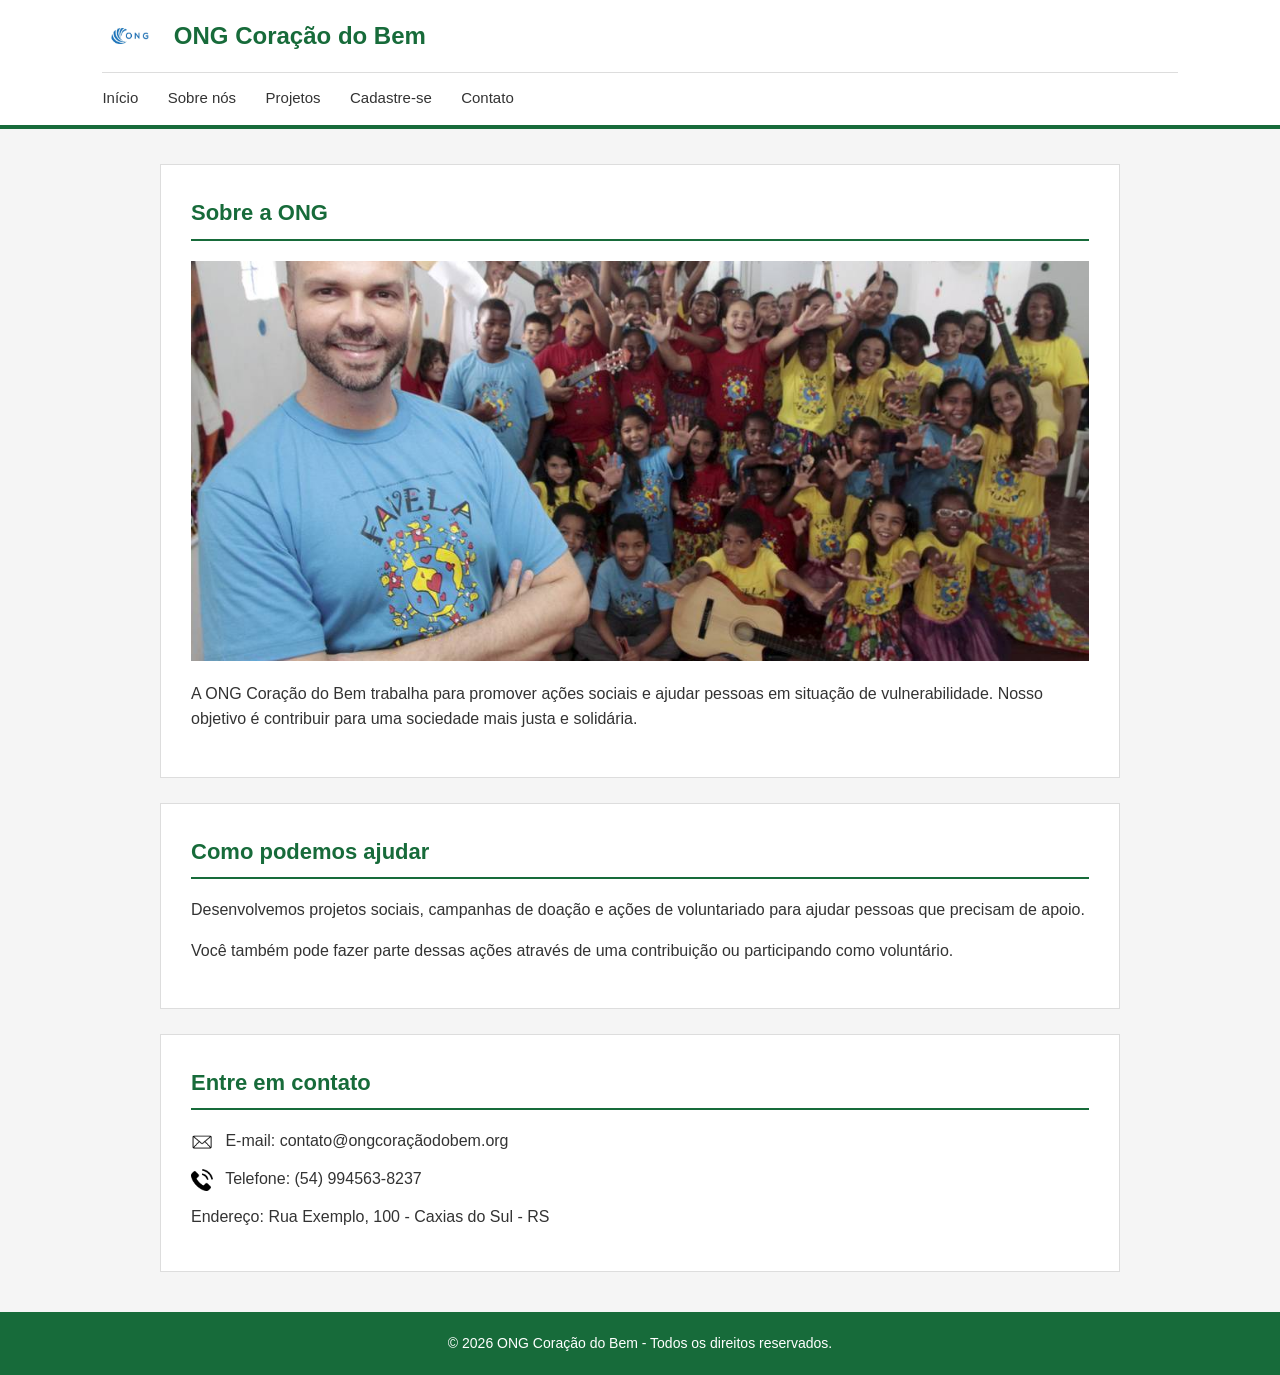
<file: index.html>
<!DOCTYPE html>
<html lang="pt-BR">

<head>
    <meta charset="UTF-8">
    <meta name="viewport" content="width=device-width, initial-scale=1.0">
    <link rel="stylesheet" href="style.css">
    <title>ONG Coração do Bem</title>
</head>

<body>
    <header> <img src="imagens/Logo.jpg" alt="Logo da ONG Esperança">
        <h1>ONG Coração do Bem</h1>
        <nav> <a href="index.html">Início</a> <a href="sobre.html">Sobre nós</a> <a href="projetos.html">Projetos</a> <a
                href="cadastro.html">Cadastre-se</a> <a href="#contato">Contato</a> </nav>
    </header>
    <main>
        <section>
            <h2>Sobre a ONG</h2> <img src="imagens/ONG.jpg" alt="Voluntários da ONG realizando uma ação social">
            <p> A ONG Coração do Bem trabalha para promover ações sociais e ajudar pessoas em situação de vulnerabilidade.
                Nosso objetivo é contribuir para uma sociedade mais justa e solidária. </p>
        </section>
        <section>
            <h2>Como podemos ajudar</h2>
            <p> Desenvolvemos projetos sociais, campanhas de doação e ações de voluntariado para ajudar pessoas que
                precisam de apoio. </p>
            <p> Você também pode fazer parte dessas ações através de uma contribuição ou participando como voluntário.
            </p>
        </section>
        <section id="contato">
            <h2>Entre em contato</h2>
            <p> <img src="imagens/Email.png" alt="Ícone de e-mail"> E-mail: contato@ongcoraçãodobem.org </p>
            <p> <img src="imagens/Telefone.png" alt="Ícone de telefone"> Telefone: (54) 994563-8237 </p>
            <p> Endereço: Rua Exemplo, 100 - Caxias do Sul - RS </p>
        </section>
    </main>
    <footer>
        <p>&copy; 2026 ONG Coração do Bem - Todos os direitos reservados.</p>
    </footer>
</body>

</html>
</file>
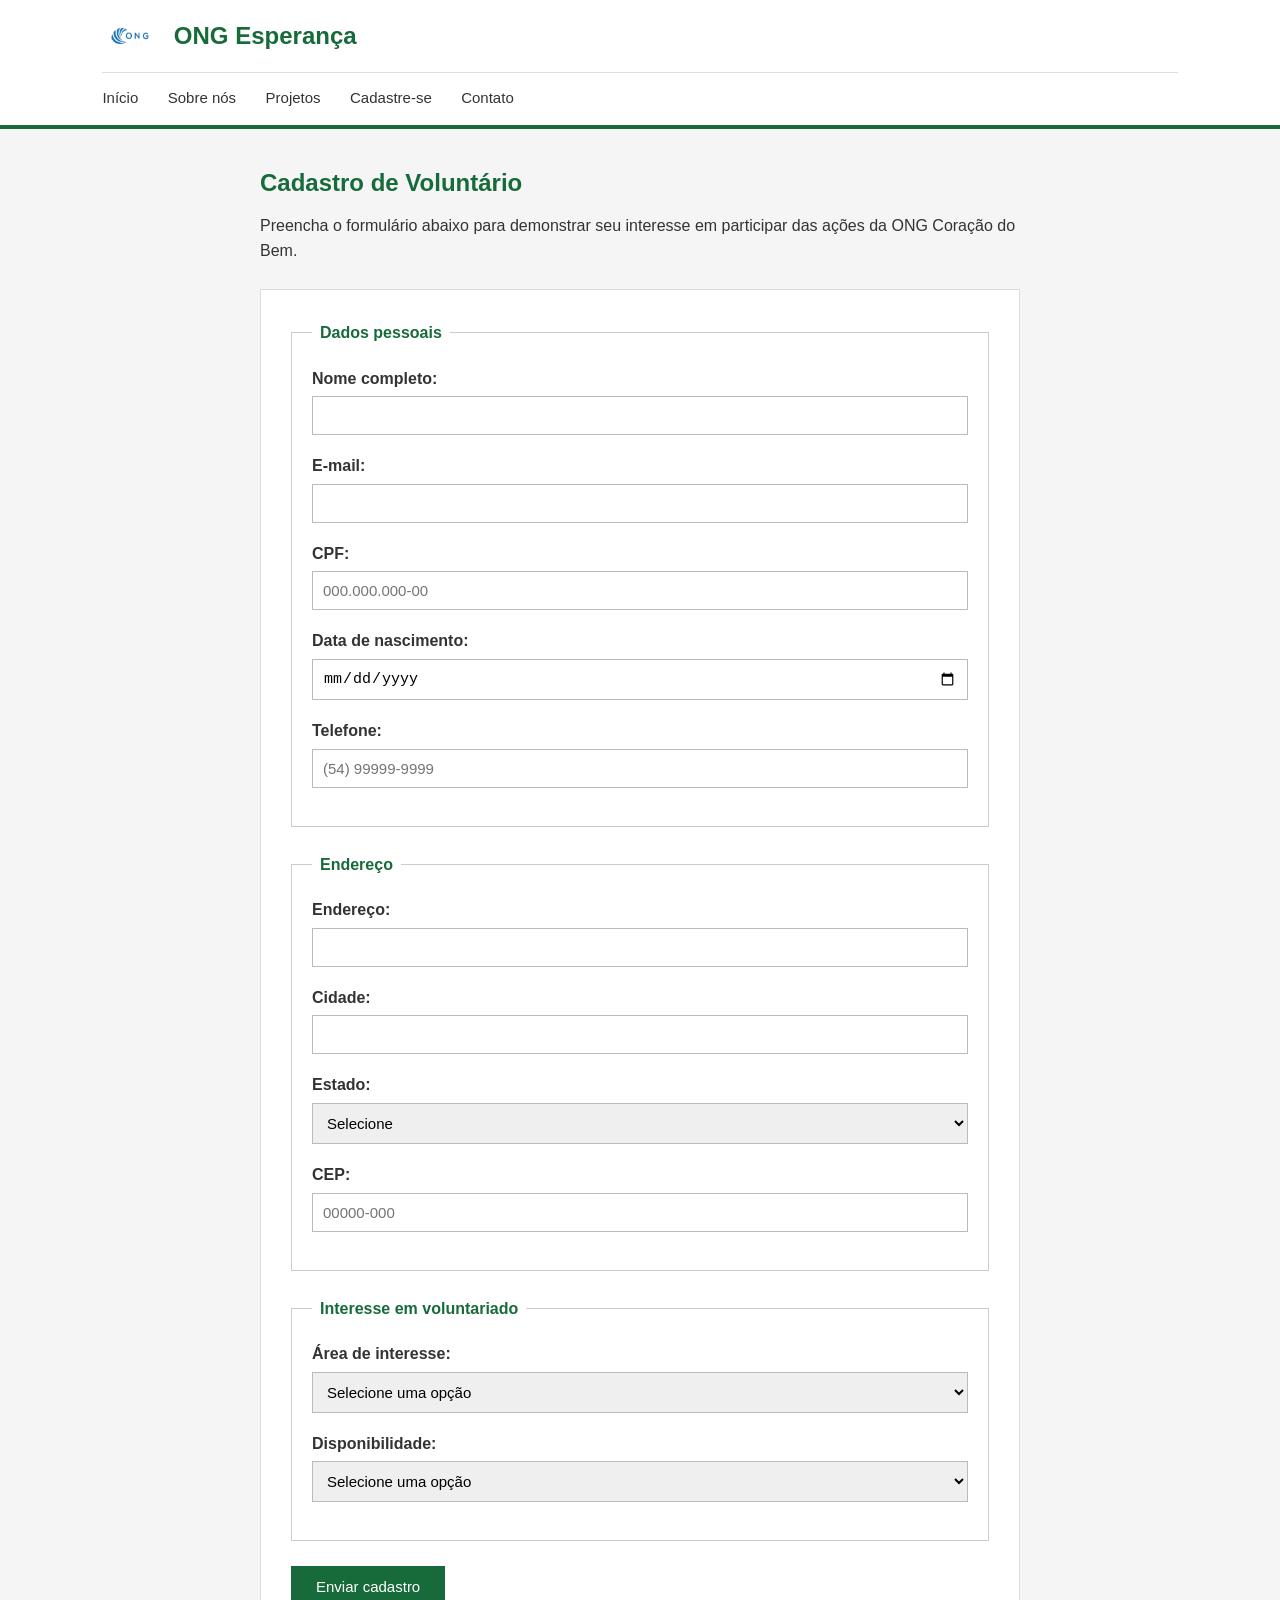
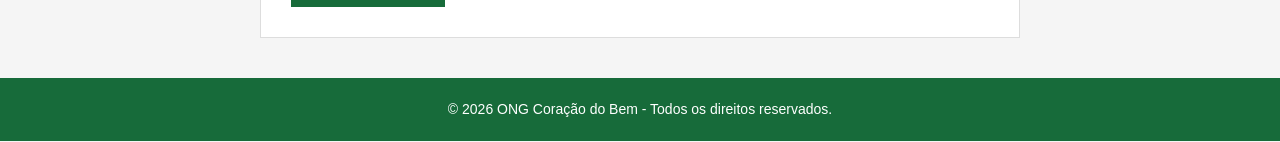
<file: cadastro.html>
<!DOCTYPE html>
<html lang="pt-BR">

<head>
    <meta charset="UTF-8">
    <meta name="viewport" content="width=device-width, initial-scale=1.0">
    <title>Cadastro - ONG Coração do Bem</title>
    <style>
        * {
            box-sizing: border-box;
            margin: 0;
            padding: 0;
        }

        body {
            font-family: Arial, Helvetica, sans-serif;
            color: #333;
            background-color: #f5f5f5;
            line-height: 1.6;
        }

        header {
            background-color: #ffffff;
            border-bottom: 4px solid #176b3a;
            padding: 15px 8%;
        }

        header img {
            width: 55px;
            vertical-align: middle;
        }

        header h1 {
            display: inline-block;
            margin-left: 12px;
            color: #176b3a;
            font-size: 24px;
            vertical-align: middle;
        }

        nav {
            margin-top: 15px;
            border-top: 1px solid #ddd;
            padding-top: 12px;
        }

        nav a {
            color: #333;
            text-decoration: none;
            margin-right: 25px;
            font-size: 15px;
        }

        nav a:hover {
            color: #176b3a;
        }

        main {
            max-width: 800px;
            margin: 35px auto;
            padding: 0 20px;
        }

        main>h2 {
            color: #176b3a;
            margin-bottom: 10px;
        }

        main>p {
            margin-bottom: 25px;
        }

        form {
            background-color: #ffffff;
            padding: 30px;
            border: 1px solid #ddd;
        }

        fieldset {
            border: 1px solid #ccc;
            padding: 20px;
            margin-bottom: 25px;
        }

        legend {
            color: #176b3a;
            font-weight: bold;
            padding: 0 8px;
        }

        label {
            display: block;
            margin-bottom: 5px;
            font-weight: bold;
        }

        input,
        select {
            width: 100%;
            padding: 10px;
            margin-bottom: 18px;
            border: 1px solid #bbb;
            font-size: 15px;
        }

        input:focus,
        select:focus {
            outline: none;
            border-color: #176b3a;
        }

        button {
            background-color: #176b3a;
            color: white;
            border: none;
            padding: 12px 25px;
            font-size: 15px;
            cursor: pointer;
        }

        button:hover {
            background-color: #12552e;
        }

        footer {
            background-color: #176b3a;
            color: white;
            text-align: center;
            padding: 20px;
            margin-top: 40px;
            font-size: 14px;
        }

        @media (max-width: 600px) {
            header {
                padding: 15px 20px;
            }

            header h1 {
                font-size: 20px;
            }

            nav a {
                display: inline-block;
                margin: 5px 15px 5px 0;
            }

            main {
                margin: 20px auto;
                padding: 0 10px;
            }

            form {
                padding: 20px;
            }
        }
    </style>
</head>

<body>
    <header> <img src="imagens/Logo.jpg" alt="Logo da ONG Esperança">
        <h1>ONG Esperança</h1>
        <nav> <a href="index.html">Início</a> <a href="sobre.html">Sobre nós</a> <a href="projetos.html">Projetos</a> <a
                href="cadastro.html">Cadastre-se</a> <a href="index.html#contato">Contato</a> </nav>
    </header>
    <main>
        <h2>Cadastro de Voluntário</h2>
        <p> Preencha o formulário abaixo para demonstrar seu interesse em participar das ações da ONG Coração do Bem. </p>
        <form action="#" method="post">
            <fieldset>
                <legend>Dados pessoais</legend> <label for="nome">Nome completo:</label> <input type="text" id="nome"
                    name="nome" required minlength="3" autocomplete="name"> <label for="email">E-mail:</label> <input
                    type="email" id="email" name="email" required autocomplete="email"> <label for="cpf">CPF:</label>
                <input type="text" id="cpf" name="cpf" placeholder="000.000.000-00"
                    pattern="[0-9]{3}\.?[0-9]{3}\.?[0-9]{3}-?[0-9]{2}"
                    title="Digite um CPF válido. Exemplo: 000.000.000-00" required> <label for="nascimento">Data de
                    nascimento:</label> <input type="date" id="nascimento" name="nascimento" required> <label
                    for="telefone">Telefone:</label> <input type="tel" id="telefone" name="telefone"
                    placeholder="(54) 99999-9999" pattern="\([0-9]{2}\) [0-9]{4,5}-[0-9]{4}"
                    title="Digite o telefone no formato (54) 99999-9999" required autocomplete="tel">
            </fieldset>
            <fieldset>
                <legend>Endereço</legend> <label for="endereco">Endereço:</label> <input type="text" id="endereco"
                    name="endereco" required autocomplete="street-address"> <label for="cidade">Cidade:</label> <input
                    type="text" id="cidade" name="cidade" required autocomplete="address-level2"> <label
                    for="estado">Estado:</label> <select id="estado" name="estado" required>
                    <option value="">Selecione</option>
                    <option value="RS">Rio Grande do Sul</option>
                    <option value="SC">Santa Catarina</option>
                    <option value="PR">Paraná</option>
                    <option value="SP">São Paulo</option>
                    <option value="RJ">Rio de Janeiro</option>
                    <option value="MG">Minas Gerais</option>
                    <option value="BA">Bahia</option>
                    <option value="PE">Pernambuco</option>
                    <option value="CE">Ceará</option>
                    <option value="DF">Distrito Federal</option>
                </select> <label for="cep">CEP:</label> <input type="text" id="cep" name="cep" placeholder="00000-000"
                    pattern="[0-9]{5}-?[0-9]{3}" title="Digite um CEP válido. Exemplo: 95000-000" required
                    autocomplete="postal-code">
            </fieldset>
            <fieldset>
                <legend>Interesse em voluntariado</legend> <label for="area">Área de interesse:</label> <select
                    id="area" name="area" required>
                    <option value="">Selecione uma opção</option>
                    <option value="eventos">Eventos e campanhas</option>
                    <option value="doacoes">Arrecadação de doações</option>
                    <option value="social">Apoio social</option>
                    <option value="administrativo">Área administrativa</option>
                </select> <label for="disponibilidade">Disponibilidade:</label> <select id="disponibilidade"
                    name="disponibilidade" required>
                    <option value="">Selecione uma opção</option>
                    <option value="semana">Durante a semana</option>
                    <option value="fim-de-semana">Finais de semana</option>
                    <option value="ambos">Semana e finais de semana</option>
                </select>
            </fieldset> <button type="submit">Enviar cadastro</button>
        </form>
    </main>
    <footer>
        <p>&copy; 2026 ONG Coração do Bem - Todos os direitos reservados.</p>
    </footer>
</body>

</html>
</file>
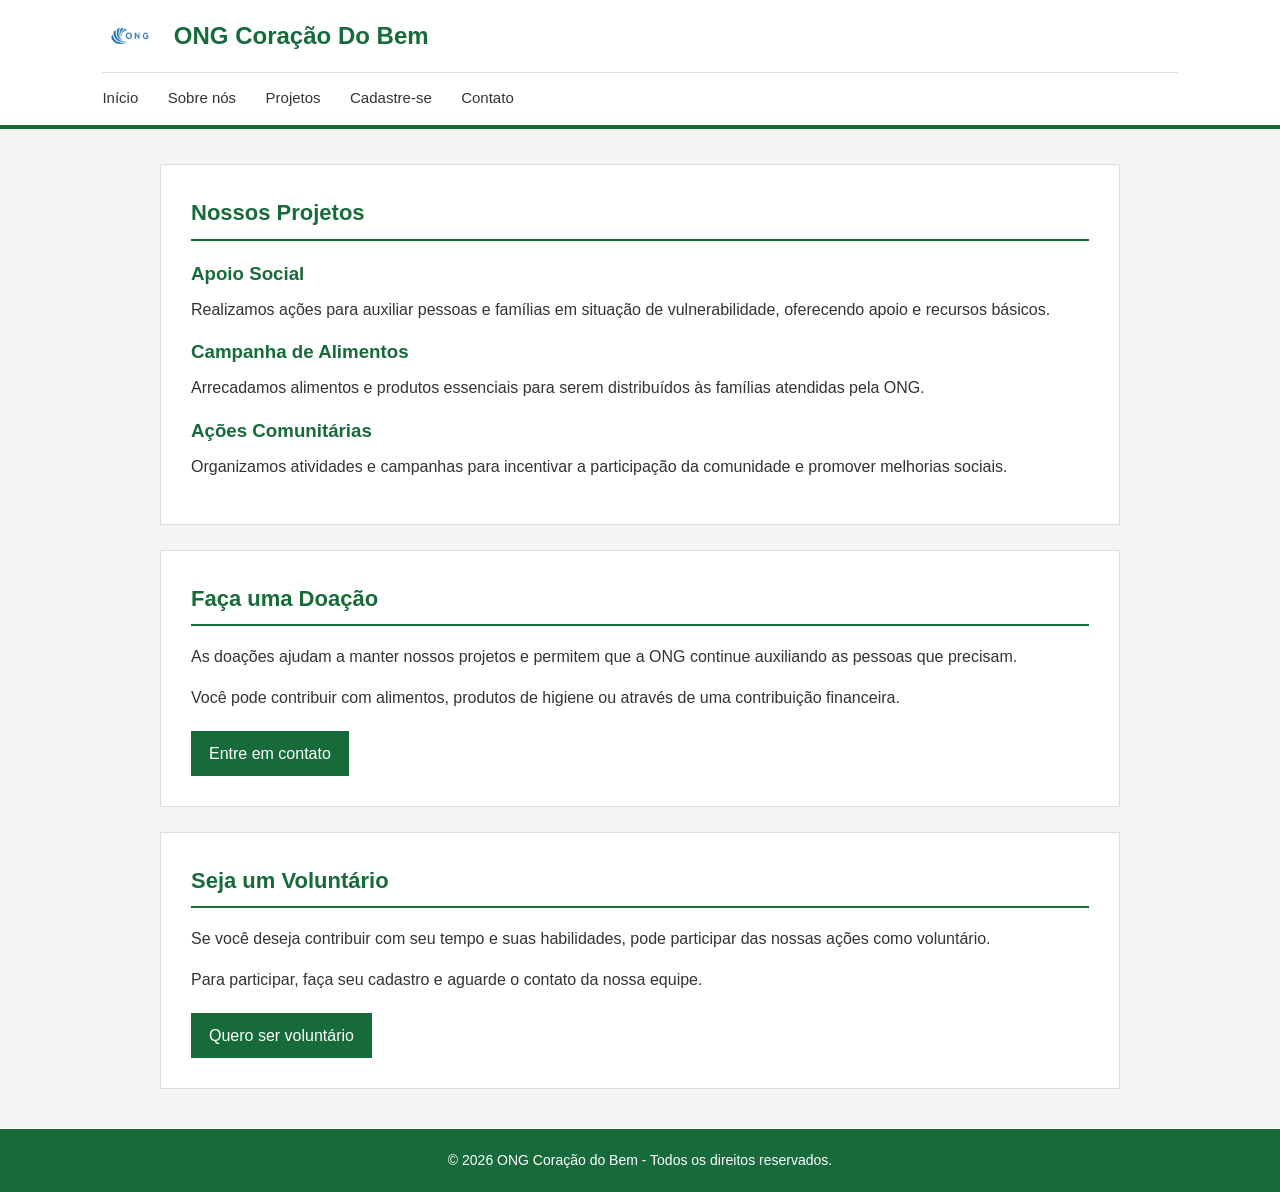
<file: projetos.html>
<!DOCTYPE html>
<html lang="pt-BR">

<head>
    <meta charset="UTF-8">
    <meta name="viewport" content="width=device-width, initial-scale=1.0">
    <title>Projetos - ONG Esperança</title>
    <style>
        * {
            box-sizing: border-box;
            margin: 0;
            padding: 0;
        }

        body {
            font-family: Arial, Helvetica, sans-serif;
            color: #333;
            background-color: #f5f5f5;
            line-height: 1.6;
        }

        header {
            background-color: #ffffff;
            border-bottom: 4px solid #176b3a;
            padding: 15px 8%;
        }

        header img {
            width: 55px;
            vertical-align: middle;
        }

        header h1 {
            display: inline-block;
            margin-left: 12px;
            color: #176b3a;
            font-size: 24px;
            vertical-align: middle;
        }

        nav {
            margin-top: 15px;
            border-top: 1px solid #ddd;
            padding-top: 12px;
        }

        nav a {
            color: #333;
            text-decoration: none;
            margin-right: 25px;
            font-size: 15px;
        }

        nav a:hover {
            color: #176b3a;
        }

        main {
            max-width: 1000px;
            margin: 35px auto;
            padding: 0 20px;
        }

        section {
            background-color: #ffffff;
            padding: 30px;
            margin-bottom: 25px;
            border: 1px solid #ddd;
        }

        section h2 {
            color: #176b3a;
            font-size: 22px;
            margin-bottom: 18px;
            border-bottom: 2px solid #176b3a;
            padding-bottom: 8px;
        }

        section h3 {
            color: #176b3a;
            margin-bottom: 8px;
        }

        section p {
            margin-bottom: 15px;
        }

        ul {
            margin-left: 25px;
        }

        li {
            margin-bottom: 10px;
        }

        .botao {
            display: inline-block;
            background-color: #176b3a;
            color: white;
            padding: 10px 18px;
            text-decoration: none;
            margin-top: 5px;
        }

        .botao:hover {
            background-color: #12552e;
        }

        footer {
            background-color: #176b3a;
            color: white;
            text-align: center;
            padding: 20px;
            margin-top: 40px;
            font-size: 14px;
        }

        @media (max-width: 600px) {
            header {
                padding: 15px 20px;
            }

            header h1 {
                font-size: 20px;
            }

            nav a {
                display: inline-block;
                margin: 5px 15px 5px 0;
            }

            main {
                margin: 20px auto;
                padding: 0 10px;
            }

            section {
                padding: 20px;
            }
        }
    </style>
</head>

<body>
    <header> <img src="imagens/Logo.jpg" alt="Logo da ONG Esperança">
        <h1>ONG Coração Do Bem</h1>
        <nav> <a href="index.html">Início</a> <a href="sobre.html">Sobre nós</a> <a href="projetos.html">Projetos</a> <a
                href="cadastro.html">Cadastre-se</a> <a href="index.html#contato">Contato</a> </nav>
    </header>
    <main>
        <section>
            <h2>Nossos Projetos</h2>
            <h3>Apoio Social</h3>
            <p> Realizamos ações para auxiliar pessoas e famílias em situação de vulnerabilidade, oferecendo apoio e
                recursos básicos. </p>
            <h3>Campanha de Alimentos</h3>
            <p> Arrecadamos alimentos e produtos essenciais para serem distribuídos às famílias atendidas pela ONG. </p>
            <h3>Ações Comunitárias</h3>
            <p> Organizamos atividades e campanhas para incentivar a participação da comunidade e promover melhorias
                sociais. </p>
        </section>
        <section>
            <h2>Faça uma Doação</h2>
            <p> As doações ajudam a manter nossos projetos e permitem que a ONG continue auxiliando as pessoas que
                precisam. </p>
            <p> Você pode contribuir com alimentos, produtos de higiene ou através de uma contribuição financeira. </p>
            <a class="botao" href="index.html#contato"> Entre em contato </a>
        </section>
        <section>
            <h2>Seja um Voluntário</h2>
            <p> Se você deseja contribuir com seu tempo e suas habilidades, pode participar das nossas ações como
                voluntário. </p>
            <p> Para participar, faça seu cadastro e aguarde o contato da nossa equipe. </p> <a class="botao"
                href="cadastro.html"> Quero ser voluntário </a>
        </section>
    </main>
    <footer>
        <p>&copy; 2026 ONG Coração do Bem - Todos os direitos reservados.</p>
    </footer>
</body>

</html>
</file>
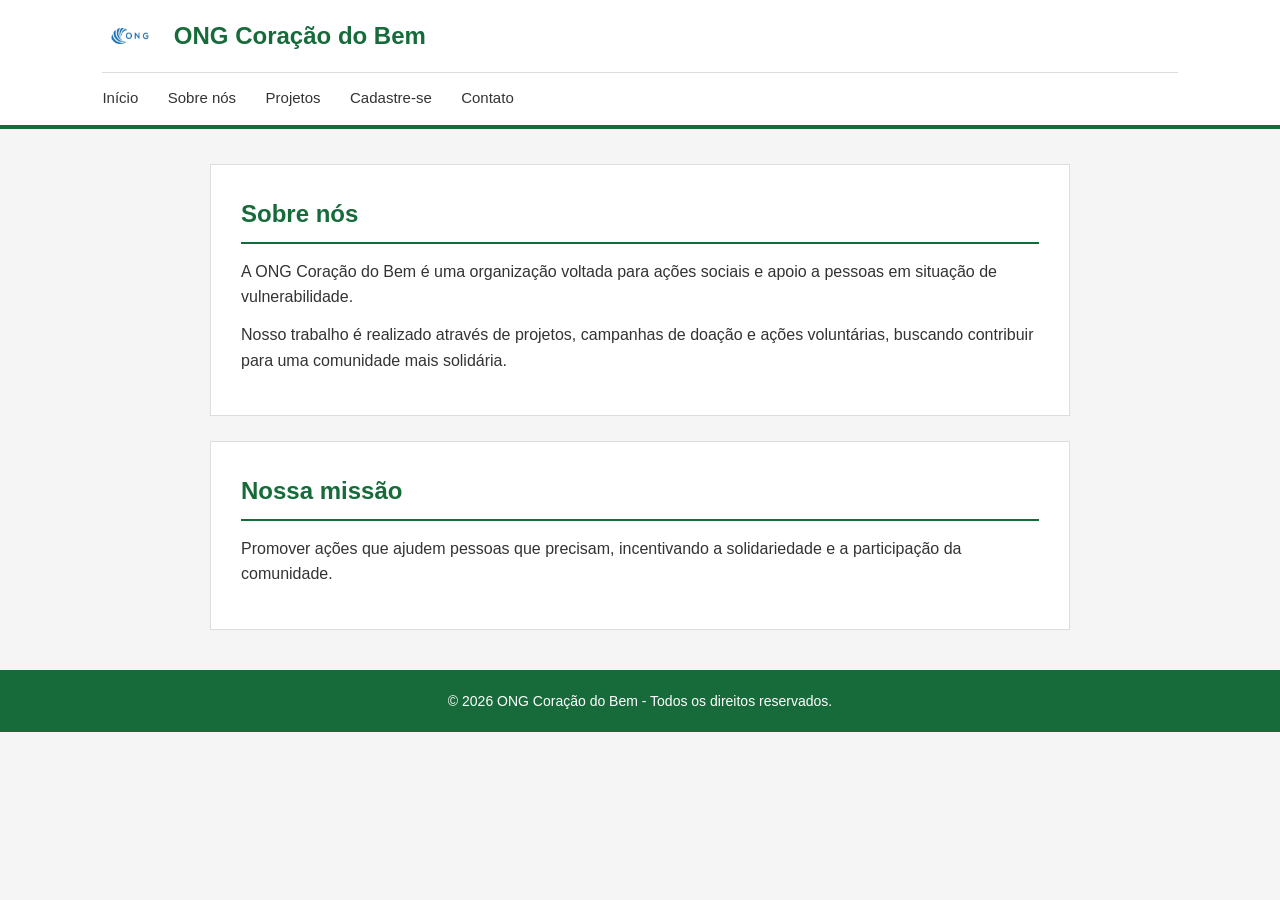
<file: sobre.html>
<!DOCTYPE html>
<html lang="pt-BR">

<head>
    <meta charset="UTF-8">
    <meta name="viewport" content="width=device-width, initial-scale=1.0">
    <title>Sobre Nós - ONG Coração do Bem</title>
    <style>
        * {
            box-sizing: border-box;
            margin: 0;
            padding: 0;
        }

        body {
            font-family: Arial, Helvetica, sans-serif;
            color: #333;
            background-color: #f5f5f5;
            line-height: 1.6;
        }

        header {
            background-color: #fff;
            border-bottom: 4px solid #176b3a;
            padding: 15px 8%;
        }

        header img {
            width: 55px;
            vertical-align: middle;
        }

        header h1 {
            display: inline-block;
            margin-left: 12px;
            color: #176b3a;
            font-size: 24px;
            vertical-align: middle;
        }

        nav {
            margin-top: 15px;
            border-top: 1px solid #ddd;
            padding-top: 12px;
        }

        nav a {
            color: #333;
            text-decoration: none;
            margin-right: 25px;
            font-size: 15px;
        }

        nav a:hover {
            color: #176b3a;
        }

        main {
            max-width: 900px;
            margin: 35px auto;
            padding: 0 20px;
        }

        section {
            background-color: #fff;
            padding: 30px;
            margin-bottom: 25px;
            border: 1px solid #ddd;
        }

        section h2 {
            color: #176b3a;
            margin-bottom: 15px;
            border-bottom: 2px solid #176b3a;
            padding-bottom: 8px;
        }

        section p {
            margin-bottom: 12px;
        }

        footer {
            background-color: #176b3a;
            color: white;
            text-align: center;
            padding: 20px;
            margin-top: 40px;
            font-size: 14px;
        }

        @media (max-width: 600px) {
            header {
                padding: 15px 20px;
            }

            header h1 {
                font-size: 20px;
            }

            nav a {
                display: inline-block;
                margin: 5px 15px 5px 0;
            }

            main {
                margin: 20px auto;
                padding: 0 10px;
            }

            section {
                padding: 20px;
            }
        }
    </style>
</head>

<body>
    <header> <img src="imagens/Logo.jpg" alt="Logo da ONG Esperança">
        <h1>ONG Coração do Bem</h1>
        <nav> <a href="index.html">Início</a> <a href="sobre.html">Sobre nós</a> <a href="projetos.html">Projetos</a> <a
                href="cadastro.html">Cadastre-se</a> <a href="index.html#contato">Contato</a> </nav>
    </header>
    <main>
        <section>
            <h2>Sobre nós</h2>
            <p> A ONG Coração do Bem é uma organização voltada para ações sociais e apoio a pessoas em situação de
                vulnerabilidade. </p>
            <p> Nosso trabalho é realizado através de projetos, campanhas de doação e ações voluntárias, buscando
                contribuir para uma comunidade mais solidária. </p>
        </section>
        <section>
            <h2>Nossa missão</h2>
            <p> Promover ações que ajudem pessoas que precisam, incentivando a solidariedade e a participação da
                comunidade. </p>
        </section>
    </main>
    <footer>
        <p>&copy; 2026 ONG Coração do Bem - Todos os direitos reservados.</p>
    </footer>
</body>

</html>
</file>
<file: style.css>
* {
    box-sizing: border-box;
    margin: 0;
    padding: 0;
}

body {
    font-family: Arial, Helvetica, sans-serif;
    color: #333;
    background-color: #f5f5f5;
    line-height: 1.6;
}


header {
    background-color: #ffffff;
    border-bottom: 4px solid #176b3a;
    padding: 15px 8%;
}

header img {
    width: 55px;
    vertical-align: middle;
}

header h1 {
    display: inline-block;
    margin-left: 12px;
    color: #176b3a;
    font-size: 24px;
    vertical-align: middle;
}


nav {
    margin-top: 15px;
    border-top: 1px solid #ddd;
    padding-top: 12px;
}

nav a {
    color: #333;
    text-decoration: none;
    margin-right: 25px;
    font-size: 15px;
}

nav a:hover {
    color: #176b3a;
}


main {
    max-width: 1000px;
    margin: 35px auto;
    padding: 0 20px;
}

section {
    background-color: #fff;
    padding: 30px;
    margin-bottom: 25px;
    border: 1px solid #ddd;
}

section h2 {
    color: #176b3a;
    font-size: 22px;
    margin-bottom: 18px;
    border-bottom: 2px solid #176b3a;
    padding-bottom: 8px;
}

section p {
    margin-bottom: 15px;
}


section>img {
    width: 100%;
    max-height: 400px;
    object-fit: cover;
    display: block;
    margin: 20px 0;
}

#contato p {
    margin-bottom: 12px;
}

#contato img {
    width: 22px;
    height: 22px;
    vertical-align: middle;
    margin-right: 8px;
}

footer {
    background-color: #176b3a;
    color: white;
    text-align: center;
    padding: 20px;
    margin-top: 40px;
    font-size: 14px;
}

@media (max-width: 600px) {
    header {
        padding: 15px 20px;
    }

    header h1 {
        font-size: 20px;
    }

    nav a {
        display: inline-block;
        margin: 5px 15px 5px 0;
    }

    main {
        margin: 20px auto;
        padding: 0 10px;
    }

    section {
        padding: 20px;
    }
}
</file>
